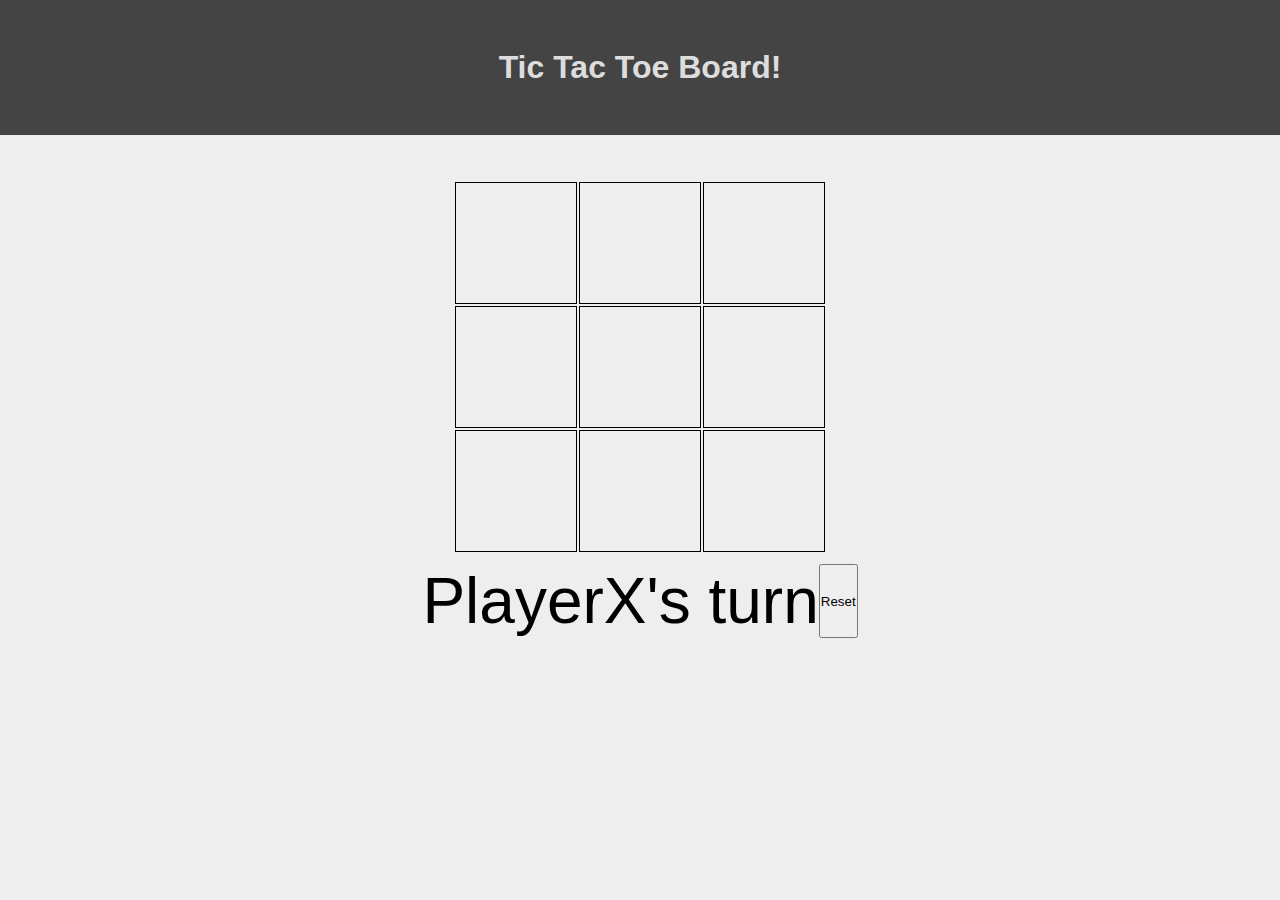
<file: Part1/index.html>
<!DOCTYPE html>
<html lang="en">
  <head>
    <meta charset="UTF-8" />
    <meta name="viewport" content="width=device-width, initial-scale=1.0" />
    <title>Tic Tac Toe</title>
    <link rel="stylesheet" href="./index.css" />
    <script defer src="/Part1/index.js"></script>
  </head>

  <body>
    <nav>
      <h1>Tic Tac Toe Board!</h1>
    </nav>
    <main>
      <table>
        <tr class="row">
          <td id="0" onclick="play(0)"></td>
          <td id="1" onclick="play(1)"></td>
          <td id="2" onclick="play(2)"></td>
        </tr>
        <tr class="row">
          <td id="3" onclick="play(3)"></td>
          <td id="4" onclick="play(4)"></td>
          <td id="5" onclick="play(5)"></td>
        </tr>
        <tr class="row">
          <td id="6" onclick="play(6)"></td>
          <td id="7" onclick="play(7)"></td>
          <td id="8" onclick="play(8)"></td>
        </tr>
      </table>
      <footer>
        <span>Player</span>
        <span id="player">X</span>
        <span>'s turn</span>
        <button class="reset" onclick="resetTheGame()">Reset</button>
      </footer>
    </main>
  </body>
</html>
</file>
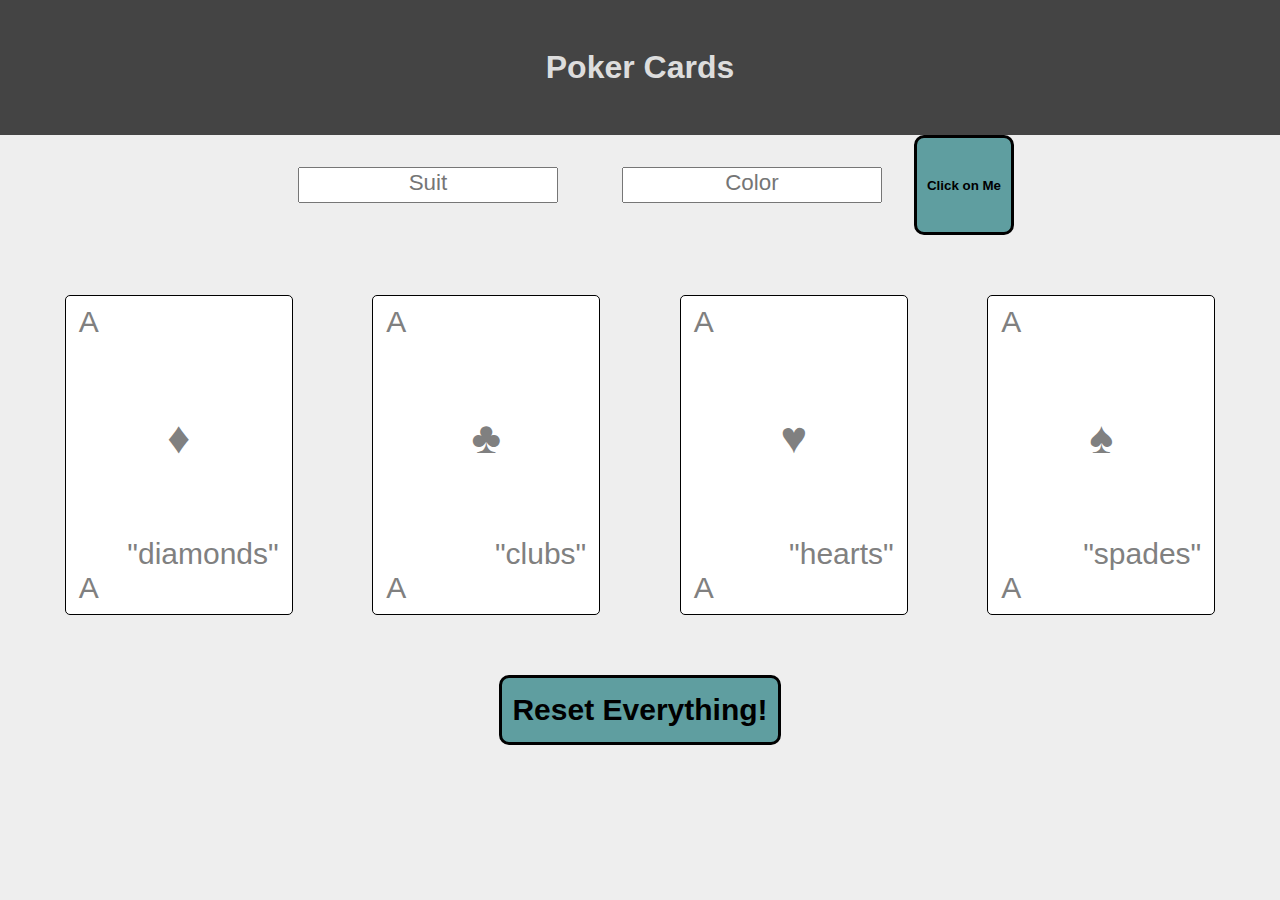
<file: Part2/index.html>
<!DOCTYPE html>
<html lang="en">
  <head>
    <meta charset="UTF-8" />
    <meta name="viewport" content="width=device-width, initial-scale=1.0" />
    <title>Styles</title>
    <link rel="stylesheet" href="./index.css" />
    <script defer src="/Part2/index.js"></script>
  </head>
  <body>
    <header><h1>Poker Cards</h1></header>
    <div class="inputs">
      <input type="text" placeholder="Suit" id="card-id" />
      <input type="text" placeholder="Color" id="card-style" />
      <button id="btn-id" onclick="setCard()">Click on Me</button>
    </div>
    <main>
      <section id="diamonds">
        <span>A</span>
        <span>♦</span>
        <span>"diamonds"</span>
        <span>A</span>
      </section>
      <section id="clubs">
        <span>A</span>
        <span>♣</span>
        <span>"clubs"</span>
        <span>A</span>
      </section>
      <section id="hearts">
        <span>A</span>
        <span>♥</span>
        <span>"hearts"</span>
        <span>A</span>
      </section>
      <section id="spades">
        <span>A</span>
        <span>♠</span>
        <span>"spades"</span>
        <span>A</span>
      </section>
    </main>
    <footer>
      <button id="reset" onclick="reset()">Reset Everything!</button>
    </footer>
  </body>
</html>
</file>
<file: Part1/index.css>
* {
  margin: 0;
  padding: 0;
  font-family: Arial, Helvetica, sans-serif;
}

nav {
  height: 15vh;
  background: #444;
  color: #ddd;
}

main {
  background: #eee;
  height: 85vh;
}

table,
section,
nav {
  display: flex;
  justify-content: center;
  align-items: center;
}

table {
  padding-top: 5vh;
}

.row td {
  height: 120px;
  width: 120px;
  border: 1px solid #000;
  text-align: center;
  font-size: 2em;
}
footer {
  display: flex;
  justify-content: center;
  font-size: 4rem;
  margin-top: 10px;
}
</file>
<file: Part2/index.css>
* {
  margin: 0;
  padding: 0;
  font-family: Arial, Helvetica, sans-serif;
}

body {
  background: #eee;
}

header {
  height: 15vh;
  background: #444;
  color: #ddd;
  display: flex;
  justify-content: center;
  align-items: center;
}

main {
  display: flex;
  justify-content: space-evenly;
  padding: 5vh 0;
  flex-wrap: wrap;
}

div {
  display: block;
}

section {
  height: 300px;
  width: 200px;
  border: 1px solid #000;
  border-radius: 5px;
  display: flex;
  flex-direction: column;
  justify-content: space-between;
  background: #fff;
  color: grey;
  padding: 1vh 1vw;
  font-size: 30px;
  margin: 15px;
}

section span:nth-of-type(2) {
  margin: auto;
  font-size: 45px;
}

section span:nth-of-type(3) {
  margin-left: auto;
}

#container {
  height: 100px;
  width: 100px;
  border: 1px solid #000;
}

button {
  border: solid black 3px;
  background-color: cadetblue;
  border-radius: 10px;
  font-weight: 600;
  padding: 0 10px;
}

footer {
  display: flex;
  justify-content: center;
}

.inputs {
  display: flex;
  justify-content: center;
}

::placeholder {
  font-size: 1.4rem;
  text-align: center;
}

input {
  height: 2rem;
  width: 20%;
}

.inputs input {
  margin: 2rem;
}

#reset {
  width: auto;
  height: 70px;
  font-size: 30px;
  justify-content: center;
}
</file>
